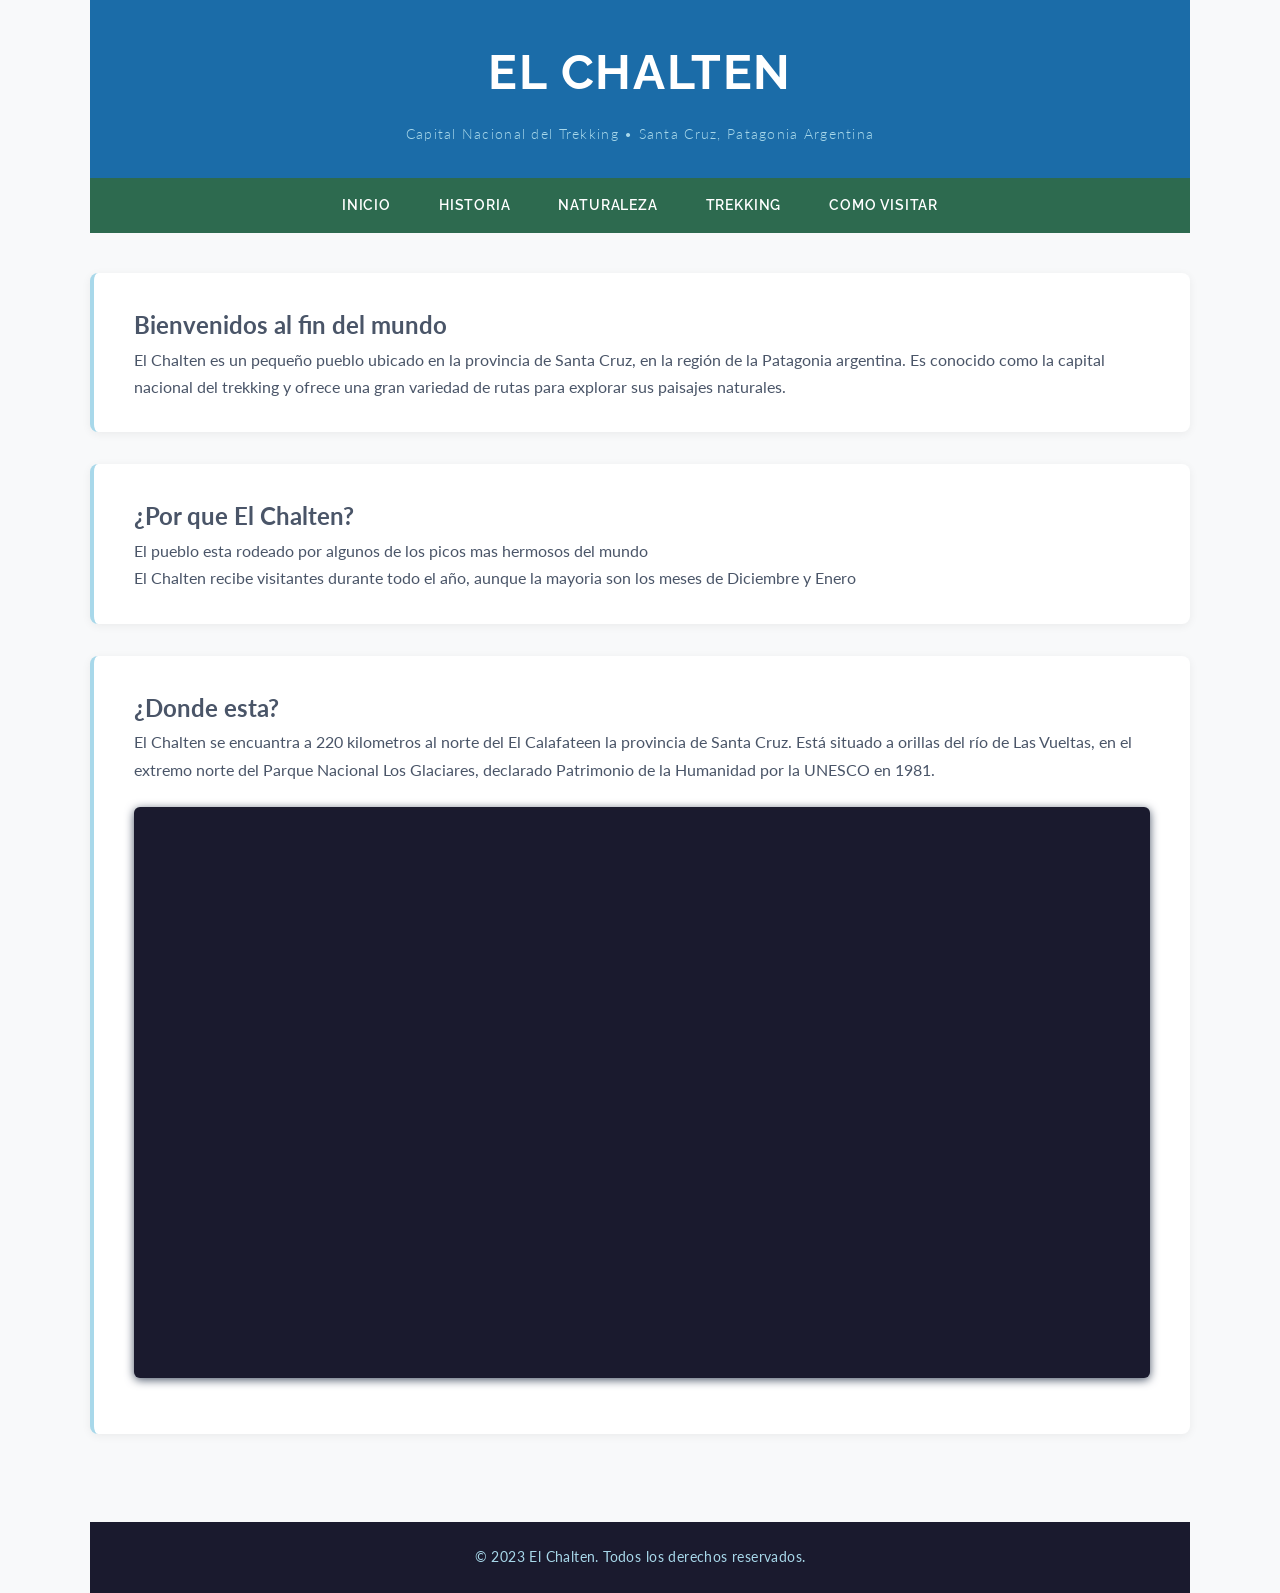
<file: index.html>
<!DOCTYPE html>
<html lang="es">
<head>
    <meta charset="UTF-8">
    <meta name="viewport" content="width=device-width, initial-scale=1.0">
    <title>El Chalten - Capital del Trekking</title>
    <link rel="stylesheet" href="css/estilos.css">
    <link href="https://fonts.googleapis.com/css2?family=Raleway:wght@400;600;700&family=Lato:wght@300;400;700&display=swap" rel="stylesheet">
</head>
<body>
    <div class="contenedor">
        
            <header>
                <h1>El Chalten</h1>
                <p class="bajada">Capital Nacional del Trekking &bull; Santa Cruz, Patagonia Argentina</p>
            </header>
    

                    <nav>
                        <ul>
                            <li><a href="index.html" class="activo">Inicio</a></li>
                            <li><a href="historia.html">Historia</a></li>
                            <li><a href="naturaleza.html">Naturaleza</a></li>
                            <li><a href="trekking.html">Trekking</a></li>
                            <li><a href="visitar.html">Como visitar</a></li>
                        </ul>
                    </nav>


                <main>

                <section>
                    <h2>Bienvenidos al fin del mundo</h2>
                    <p>El Chalten es un pequeño pueblo ubicado en la provincia de Santa Cruz, en la región de la Patagonia argentina. 
                        Es conocido como la capital nacional del trekking y ofrece una gran variedad de rutas para explorar sus paisajes naturales.
                    </p>
                </section>

                <section>
                    <h2>¿Por que El Chalten?</h2>
                    <p>El pueblo esta rodeado por algunos de los picos mas hermosos del mundo</p>
                    <p>El Chalten recibe visitantes durante todo el año, aunque la mayoria son los meses de Diciembre y Enero</p>
                </section>

                <section>
                    <h2>¿Donde esta?</h2>
                    <p>El Chalten se encuantra a 220 kilometros al norte del El Calafateen la provincia de Santa Cruz. 
                        Está situado a orillas del río de Las Vueltas, en el extremo norte del Parque Nacional Los Glaciares, declarado Patrimonio de la 
                        Humanidad por la UNESCO en 1981.
                    </p>

                    <div class="video-wrapper">
                        <iframe width="752" height="321" src="https://www.youtube.com/embed/yhHh4Fko_SQ" 
                        title="Argentina | Cinematic Video" 
                        allow="accelerometer; autoplay; clipboard-write; encrypted-media; gyroscope; picture-in-picture; web-share" 
                        referrerpolicy="strict-origin-when-cross-origin" 
                        allowfullscreen>
                        </iframe>
                    </div>
                </section>
            </main>
                <footer>
                    <p>&copy; 2023 El Chalten. Todos los derechos reservados.</p>
                </footer>
    
            </div>



</body>
</html>
</file>
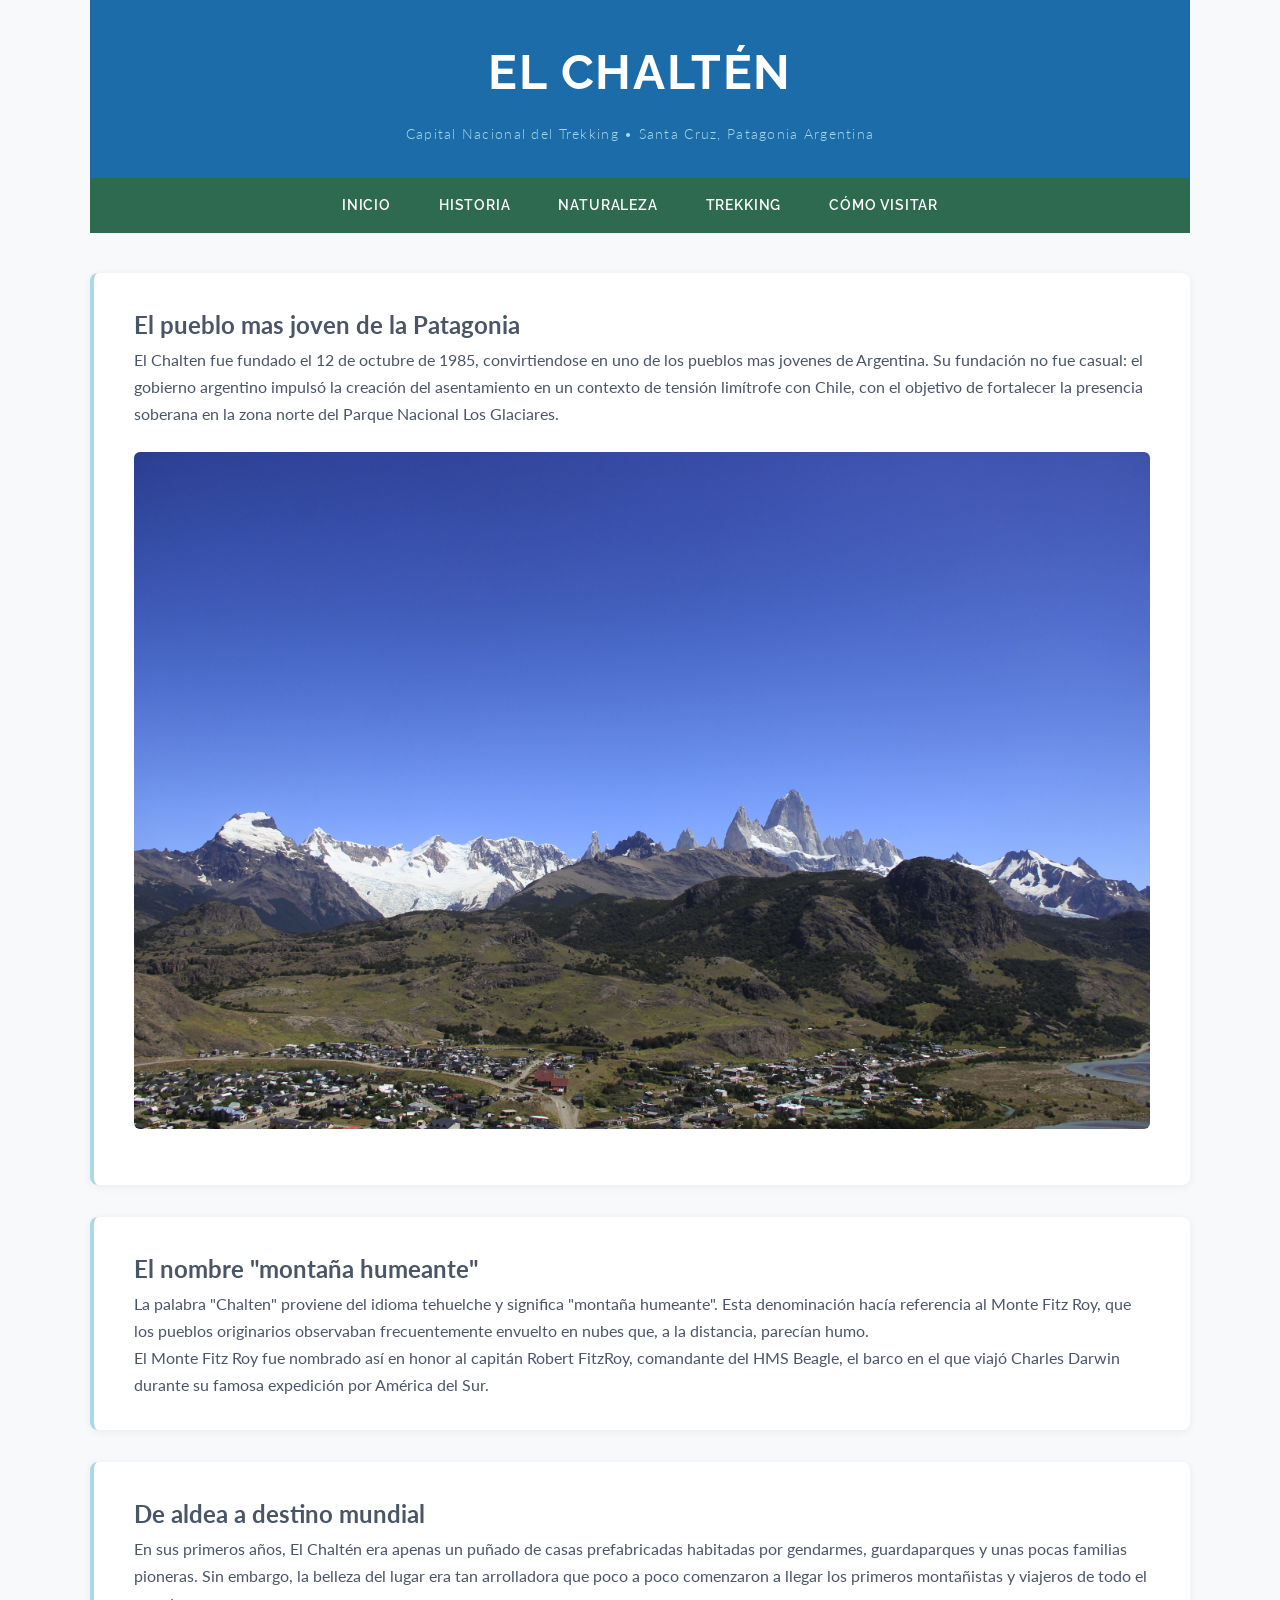
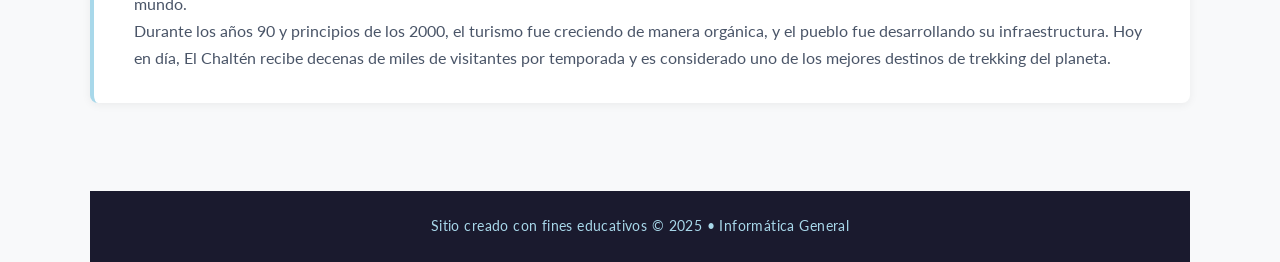
<file: historia.html>
<!DOCTYPE html>
<html lang="es">
<head>
    <meta charset="UTF-8">
    <meta name="viewport" content="width=device-width, initial-scale=1.0">
    <title>Historia - El Chaltén</title>
    <link href="https://fonts.googleapis.com/css2?family=Raleway:wght@400;600;700&family=Lato:wght@300;400;700&display=swap" rel="stylesheet">
    <link rel="stylesheet" href="css/estilos.css">
</head>

<body>

    <div class="contenedor">

        <header>
            <h1>El Chaltén</h1>
            <p class="bajada">Capital Nacional del Trekking &bull; Santa Cruz, Patagonia Argentina</p>
        </header>

        <nav>
            <ul>
                <li><a href="index.html">Inicio</a></li>
                <li><a href="historia.html" class="activo">Historia</a></li>
                <li><a href="naturaleza.html">Naturaleza</a></li>
                <li><a href="trekking.html">Trekking</a></li>
                <li><a href="visitar.html">Cómo visitar</a></li>
            </ul>
        </nav>

        <main>

            <section>
                <h2>El pueblo mas joven de la Patagonia</h2>
                <p>El Chalten fue fundado el 12 de octubre de 1985, convirtiendose en uno de los pueblos mas jovenes de Argentina.
                    Su fundación no fue casual: el gobierno argentino impulsó la creación del asentamiento en un contexto de tensión limítrofe con 
                    Chile, con el objetivo de fortalecer la presencia soberana en la zona norte del Parque Nacional Los Glaciares. </p>
                    <img src="img/_MG_3181.JPG" alt="" width="500" height="333">
            </section>

            <section>
                <h2>El nombre "montaña humeante"</h2>
                <p>La palabra "Chalten" proviene del idioma tehuelche y significa "montaña humeante".
                    Esta denominación hacía referencia al Monte Fitz Roy, que los pueblos originarios 
                    observaban frecuentemente envuelto en nubes que, a la distancia, parecían humo.
                </p>
                <p>El Monte Fitz Roy fue nombrado así en honor al capitán Robert FitzRoy,
                     comandante del HMS Beagle, el barco en el que viajó Charles Darwin durante su famosa expedición por América del Sur.
                </p>
            </section>

            <section>
                <h2>De aldea a destino mundial</h2>
                <p>En sus primeros años, El Chaltén era apenas un puñado de casas prefabricadas habitadas por gendarmes, guardaparques y unas pocas familias pioneras. 
                    Sin embargo, la belleza del lugar era tan arrolladora que poco a poco comenzaron a llegar los primeros montañistas y viajeros de todo el mundo.</p>
                <p>Durante los años 90 y principios de los 2000, el turismo fue creciendo de manera orgánica, y el pueblo fue desarrollando su infraestructura. 
                    Hoy en día, El Chaltén recibe decenas de miles de visitantes por temporada y es considerado uno de los mejores destinos de trekking del planeta.</p>
            </section>
        </main>
            <footer>
            <p>Sitio creado con fines educativos &copy; 2025 &bull; Informática General</p>
            </footer>
            
        </div>
    
        

   
</body>
</html>
</file>
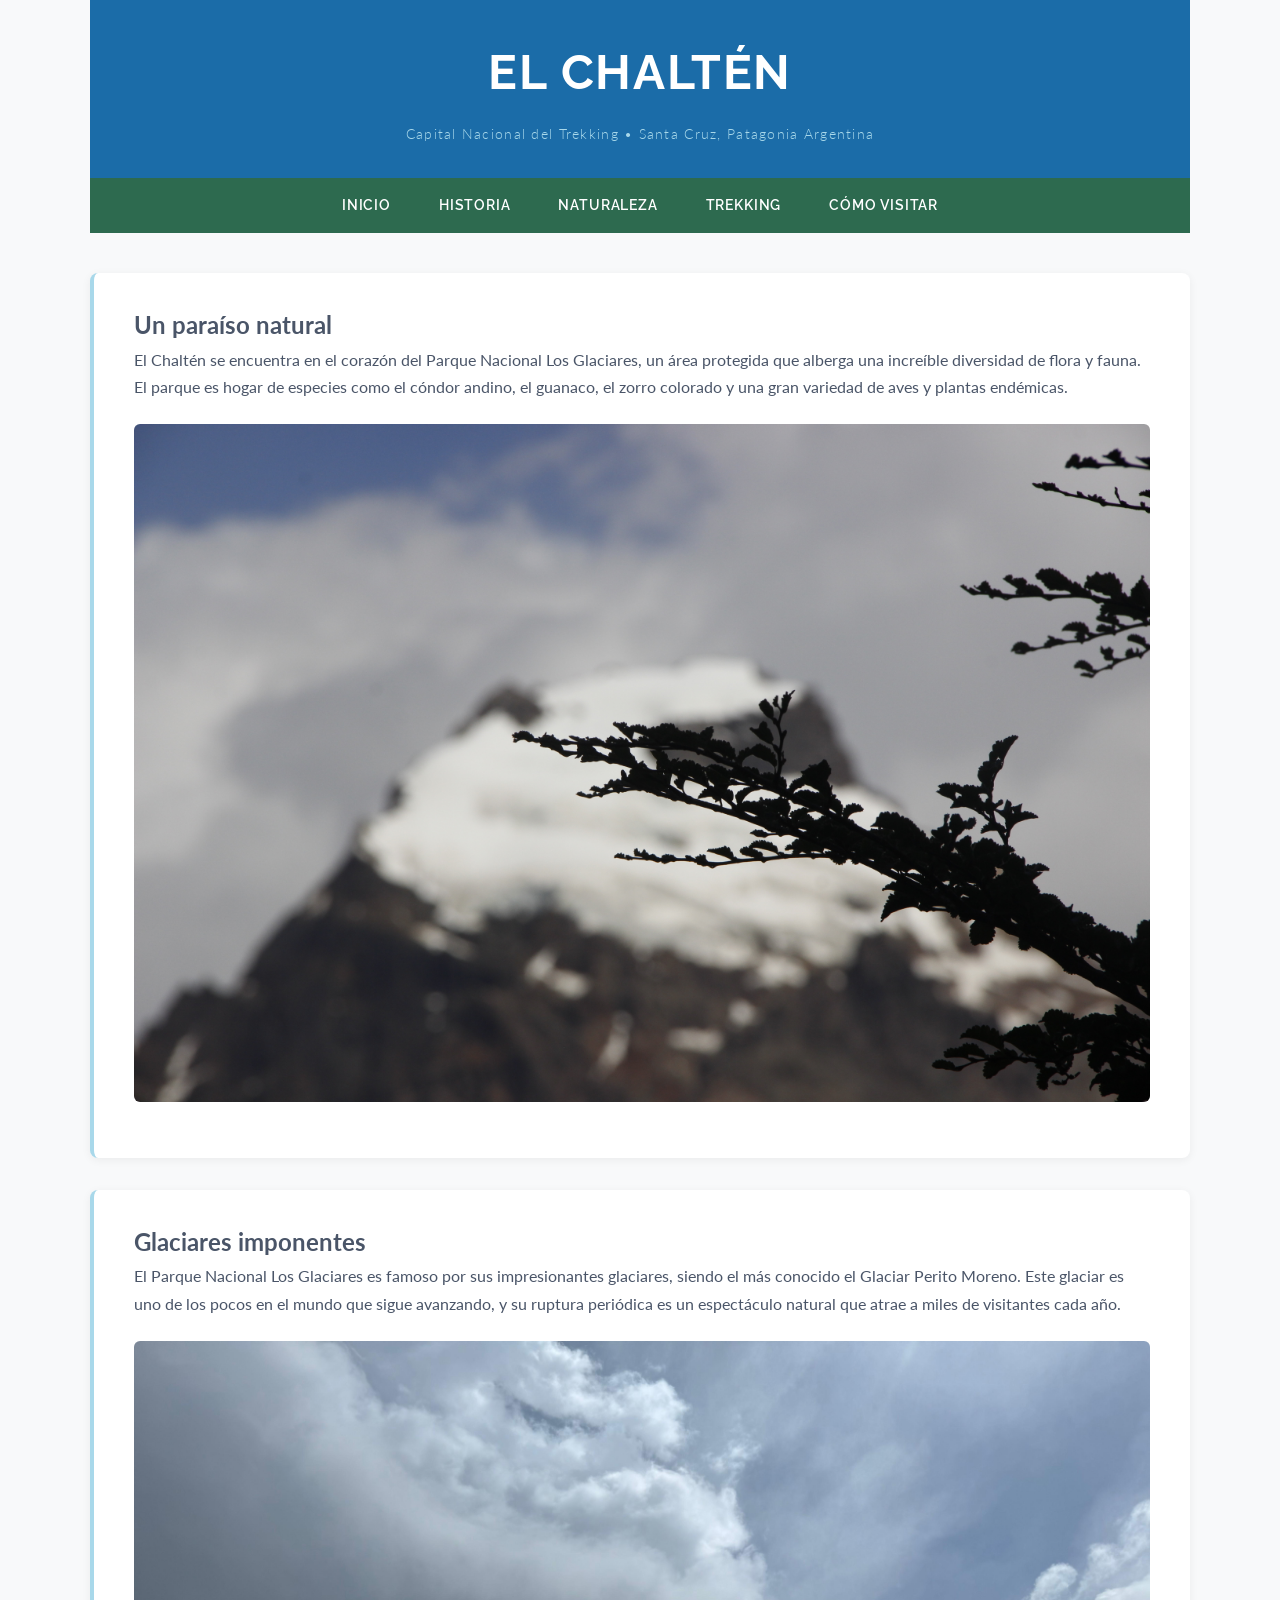
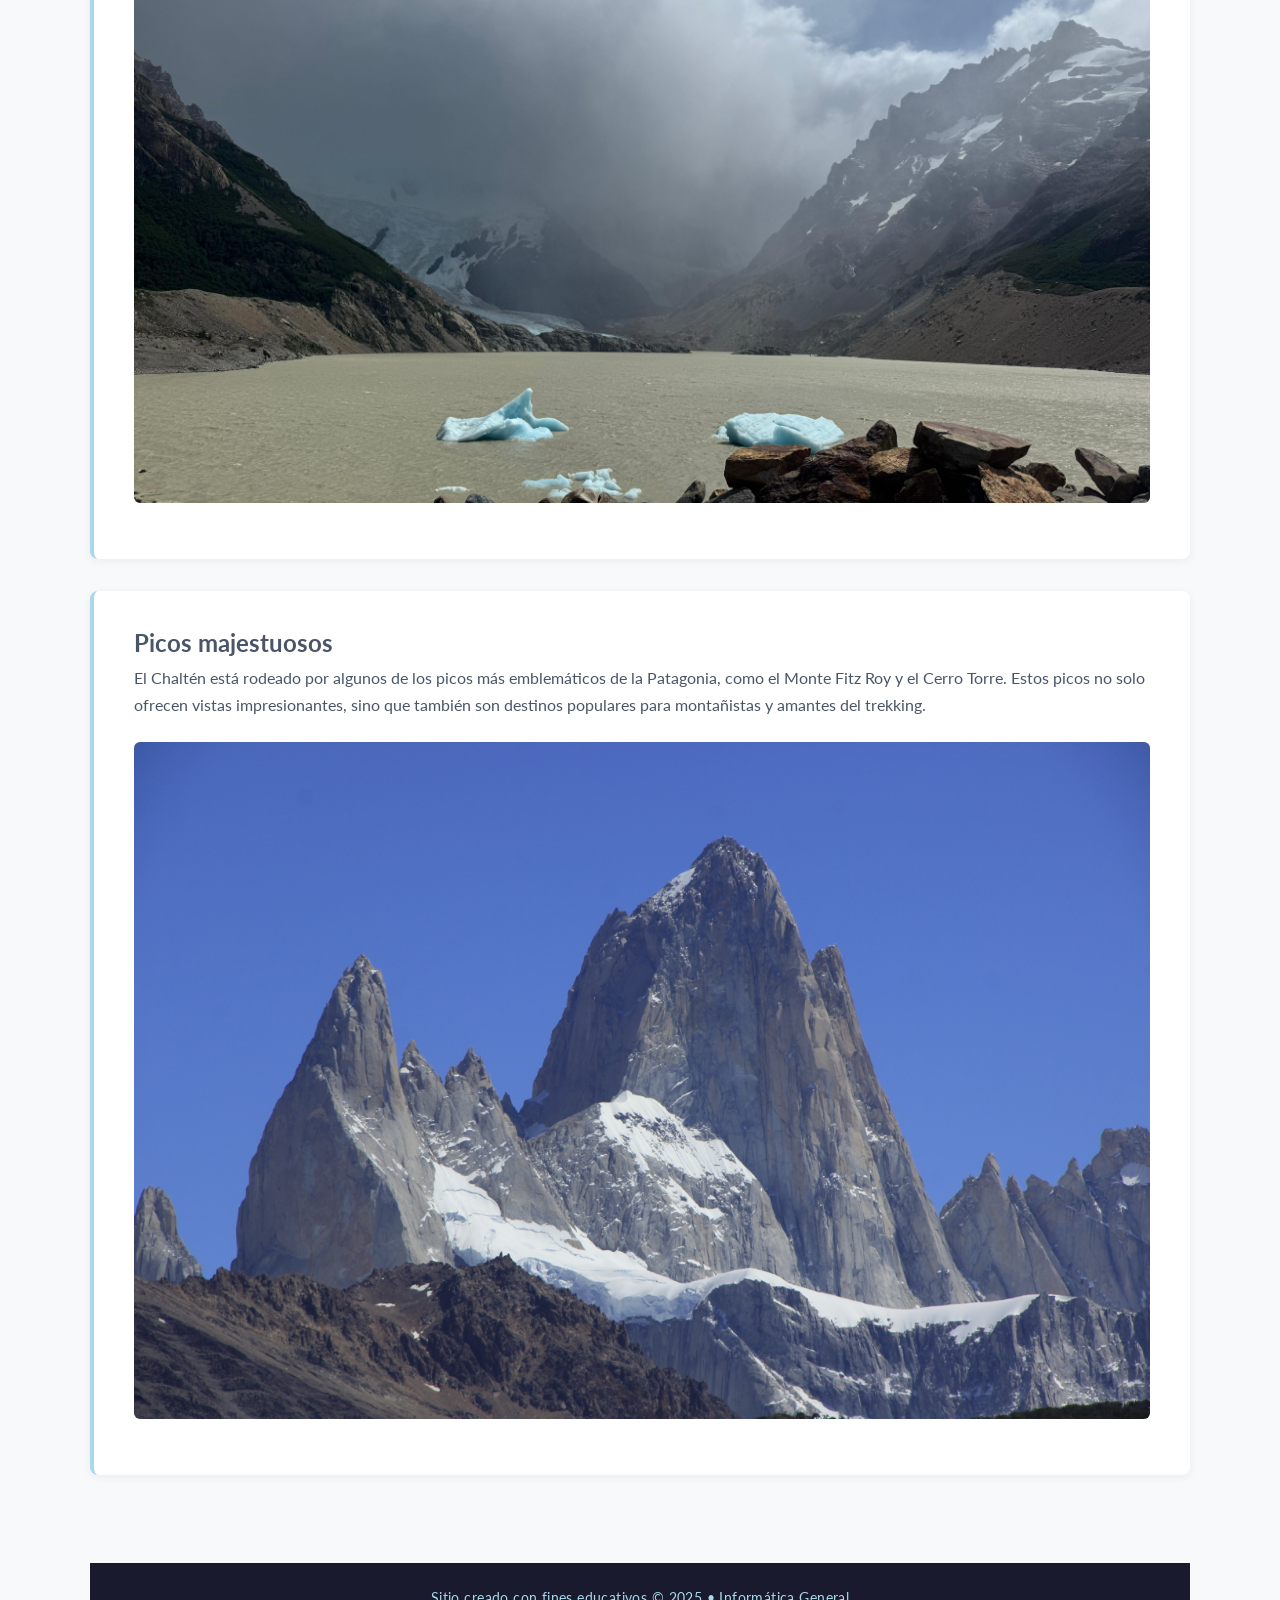
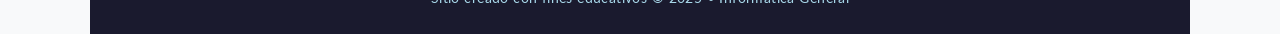
<file: naturaleza.html>
<!DOCTYPE html>
<html lang="es">
<head>
    <meta charset="UTF-8">
    <meta name="viewport" content="width=device-width, initial-scale=1.0">
    <title>Naturaleza - El Chaltén</title>
    <link href="https://fonts.googleapis.com/css2?family=Raleway:wght@400;600;700&family=Lato:wght@300;400;700&display=swap" rel="stylesheet">
    <link rel="stylesheet" href="css/estilos.css">
</head>
<body>
    
    <div class="contenedor">
         <header>
            <h1>El Chaltén</h1>
            <p class="bajada">Capital Nacional del Trekking &bull; Santa Cruz, Patagonia Argentina</p>
        </header>

        <nav>
            <ul>
                <li><a href="index.html">Inicio</a></li>
                <li><a href="historia.html" >Historia</a></li>
                <li><a href="naturaleza.html" class="activo">Naturaleza</a></li>
                <li><a href="trekking.html">Trekking</a></li>
                <li><a href="visitar.html">Cómo visitar</a></li>
            </ul>
        </nav>

        <main>
            <section>
                <h2>Un paraíso natural</h2>
                <p>El Chaltén se encuentra en el corazón del Parque Nacional Los Glaciares, un área protegida que alberga una increíble diversidad de flora y fauna. 
                    El parque es hogar de especies como el cóndor andino, el guanaco, el zorro colorado y una gran variedad de aves y plantas endémicas.</p>
                    <img src="img/flor-glaciar.JPG" alt="flor con un glaciar de fondo" width="500" height="333">
            </section>

            <section>
                <h2>Glaciares imponentes</h2>
                <p>El Parque Nacional Los Glaciares es famoso por sus impresionantes glaciares, siendo el más conocido el Glaciar Perito Moreno. 
                    Este glaciar es uno de los pocos en el mundo que sigue avanzando, y su ruptura periódica es un espectáculo natural que atrae a miles de 
                    visitantes cada año.</p>
                    <img src="img/laguna-torre.jpg" alt="laguna torre"  width="500" height="333">
            </section>

            <section>
                <h2>Picos majestuosos</h2>
                <p>El Chaltén está rodeado por algunos de los picos más emblemáticos de la Patagonia, como el Monte Fitz Roy y el Cerro Torre. 
                    Estos picos no solo ofrecen vistas impresionantes, sino que también son destinos populares para montañistas y amantes del trekking.</p>
                    <img src="img/pico.JPG" alt="pico del chalten" width="500" height="333">
            </section>
        </main>
        <footer>
            <p>Sitio creado con fines educativos &copy; 2025 &bull; Informática General</p>
        </footer>
    </div>






</body>
</html>
</file>
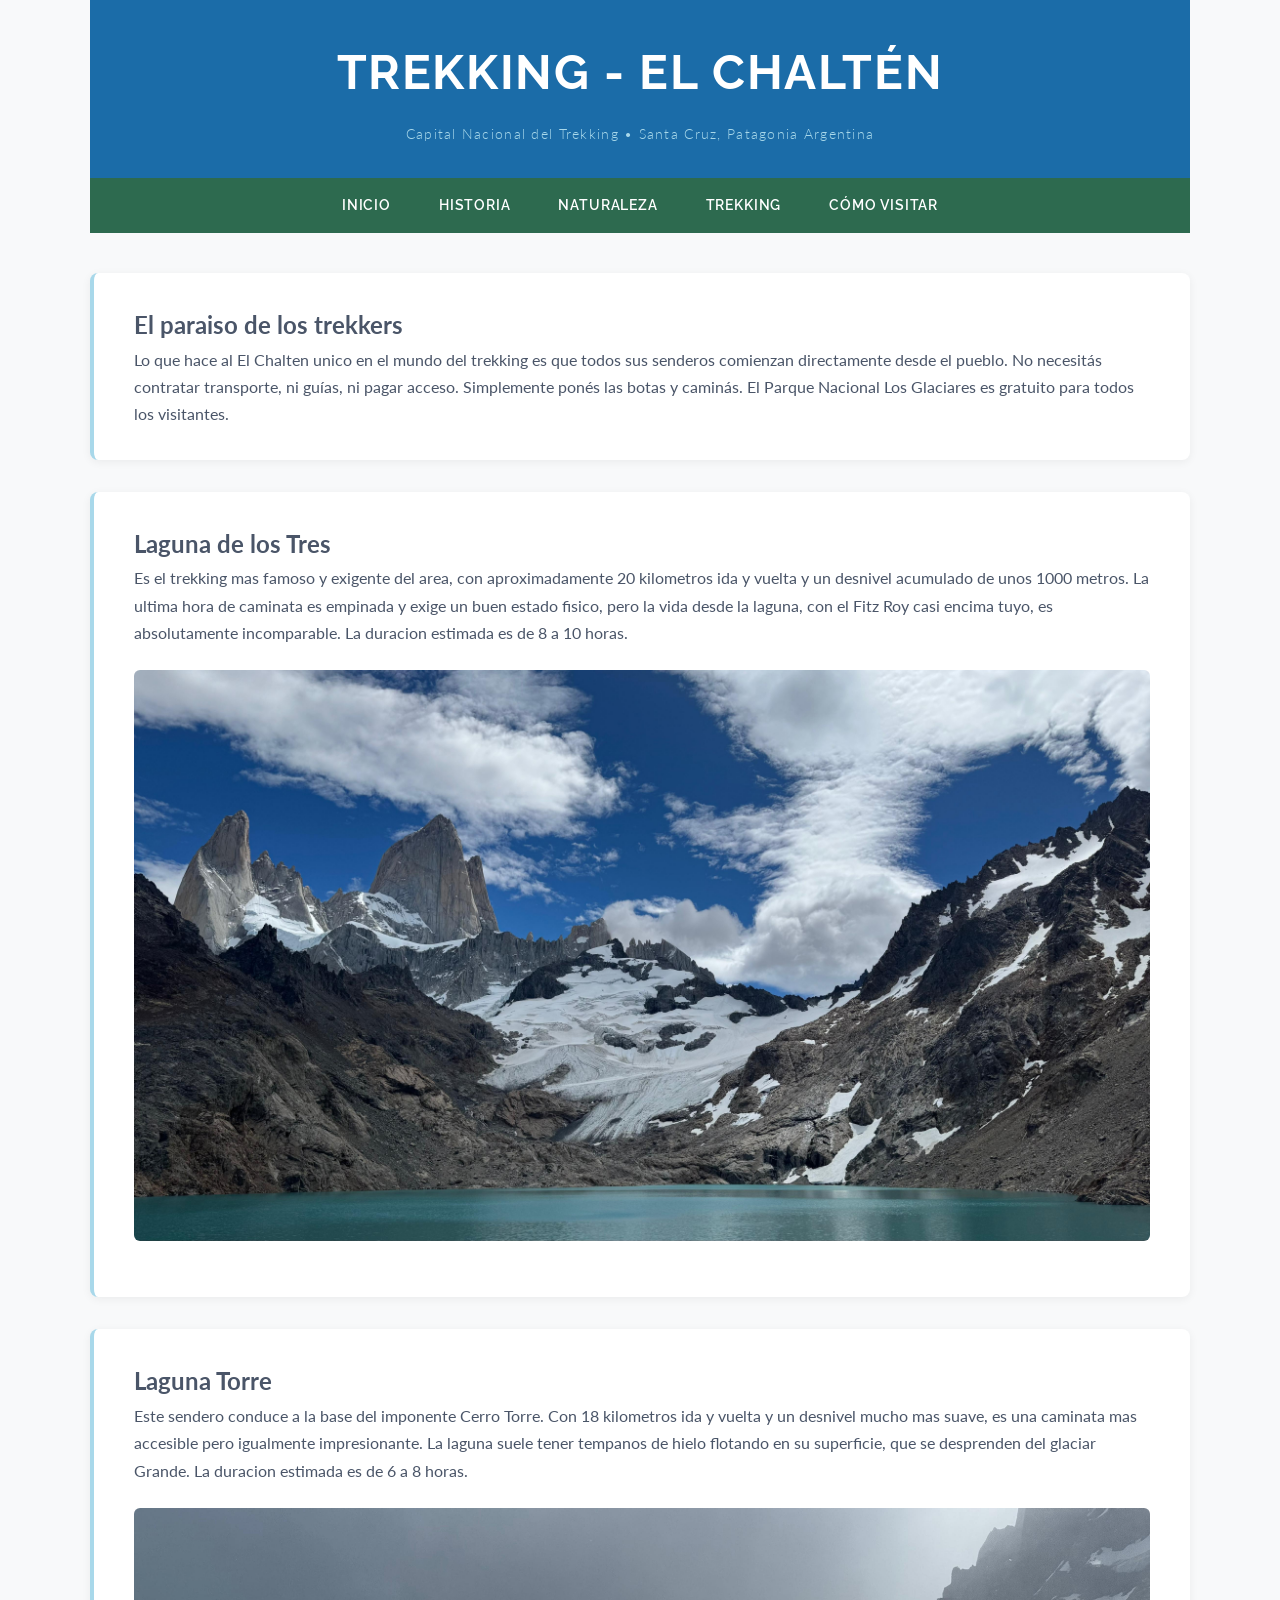
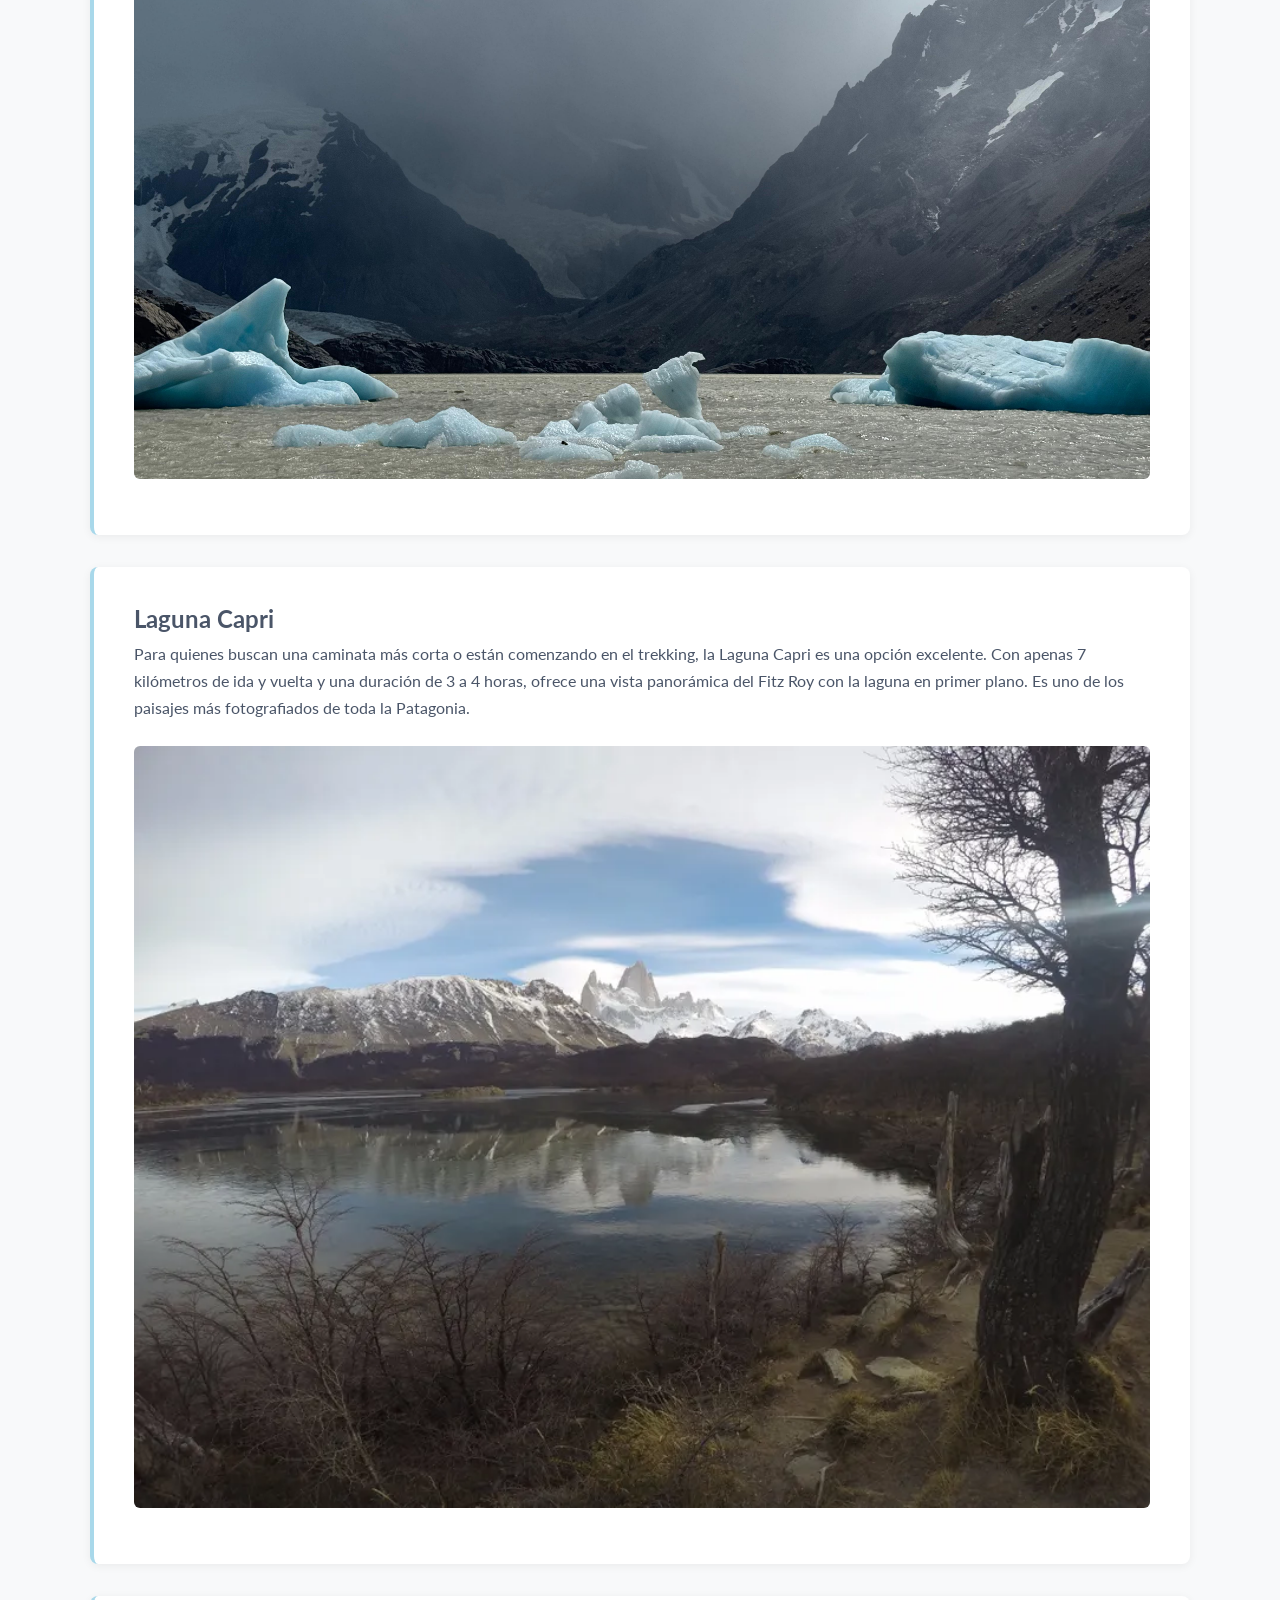
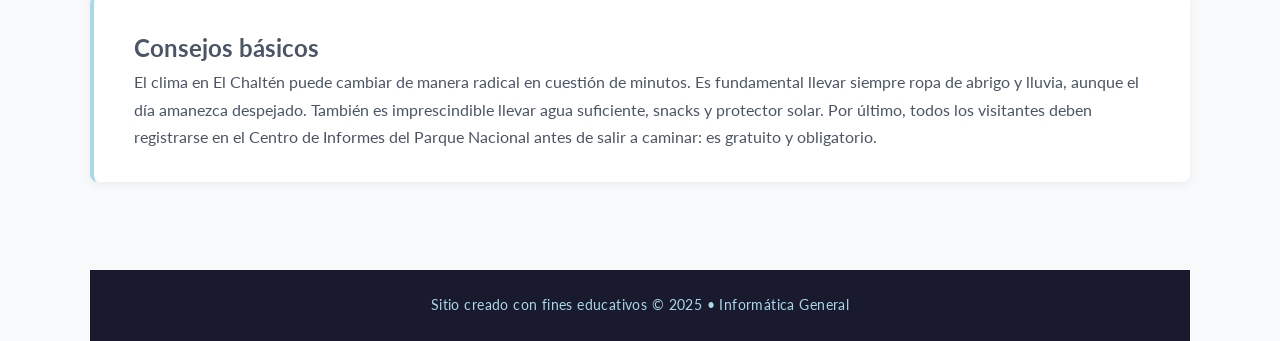
<file: trekking.html>
<!DOCTYPE html>
<html lang="es">
<head>
    <meta charset="UTF-8">
    <meta name="viewport" content="width=device-width, initial-scale=1.0">
    <title>Trekking - El Chaltén</title>
    <link href="https://fonts.googleapis.com/css2?family=Raleway:wght@400;600;700&family=Lato:wght@300;400;700&display=swap" rel="stylesheet">
    <link rel="stylesheet" href="css/estilos.css">

</head>



<body>
    <div class="contenedor">

        <header>
            <h1>Trekking - El Chaltén</h1>
            <p class="bajada">Capital Nacional del Trekking &bull; Santa Cruz, Patagonia Argentina</p>
        </header>

        <nav>
            <ul>
                <li><a href="index.html">Inicio</a></li>
                <li><a href="historia.html">Historia</a></li>
                <li><a href="naturaleza.html">Naturaleza</a></li>
                <li><a href="trekking.html" class="activo">Trekking</a></li>
                <li><a href="visitar.html">Cómo visitar</a></li>
            </ul>
        </nav>

        <main>

            <section>
                <h2>El paraiso de los trekkers</h2>
                <p> Lo que hace al El Chalten unico en el mundo del trekking es que todos sus senderos comienzan directamente desde el pueblo. 
                    No necesitás contratar transporte, ni guías, ni pagar acceso. Simplemente ponés las botas y caminás. 
                    El Parque Nacional Los Glaciares es gratuito para todos los visitantes. 
                </p>
            </section>

            <section>
                <h2>Laguna de los Tres</h2>
                <p>Es el trekking mas famoso y exigente del area, con aproximadamente 20 kilometros ida y vuelta y un desnivel acumulado de unos 1000 metros.
                    La ultima hora de caminata es empinada y exige un buen estado fisico, pero la vida desde la laguna, con el Fitz Roy casi encima tuyo, 
                    es absolutamente incomparable. La duracion estimada es de 8 a 10 horas.
                </p>
                <img src="img/laguna-los-tres.jpg" alt="laguna de los 3s" width="500" height="333">
            </section>

            <section>
                <h2>Laguna Torre</h2>
                <p>Este sendero conduce a la base del imponente Cerro Torre. Con 18 kilometros ida y vuelta y un desnivel mucho mas suave, es
                    una caminata mas accesible pero igualmente impresionante. La laguna suele tener tempanos de hielo flotando en su superficie,
                    que se desprenden del glaciar Grande. La duracion estimada es de 6 a 8 horas.
                </p>
                <img src="img/tempanos.jpg" alt="Tempanos de hielo flotando en la laguna torre" width="500" height="333">
            </section>

            <section>
                <h2>Laguna Capri</h2>
                <p>Para quienes buscan una caminata más corta o están comenzando en el trekking, la Laguna Capri es una opción excelente. 
                    Con apenas 7 kilómetros de ida y vuelta y una duración de 3 a 4 horas, ofrece una vista panorámica del Fitz Roy con la laguna en primer plano. 
                    Es uno de los paisajes más fotografiados de toda la Patagonia.</p>
                    <img src="img/laguna-capri.webp" alt="laguna capri con el fitz roy de fondo" width="500" height="333">
            </section>

            <section>
                <h2>Consejos básicos</h2>
                <p>El clima en El Chaltén puede cambiar de manera radical en cuestión de minutos. Es fundamental llevar siempre ropa de abrigo y lluvia, aunque el día
                     amanezca despejado. También es imprescindible llevar agua suficiente, snacks y protector solar. Por último, todos los visitantes deben registrarse
                      en el Centro de Informes del Parque Nacional antes de salir a caminar: es gratuito y obligatorio.
                    </p>
            </section>


        </main>


        <footer>
            <p>Sitio creado con fines educativos &copy; 2025 &bull; Informática General</p>
        </footer>


    </div>





</body>



</html>
</file>
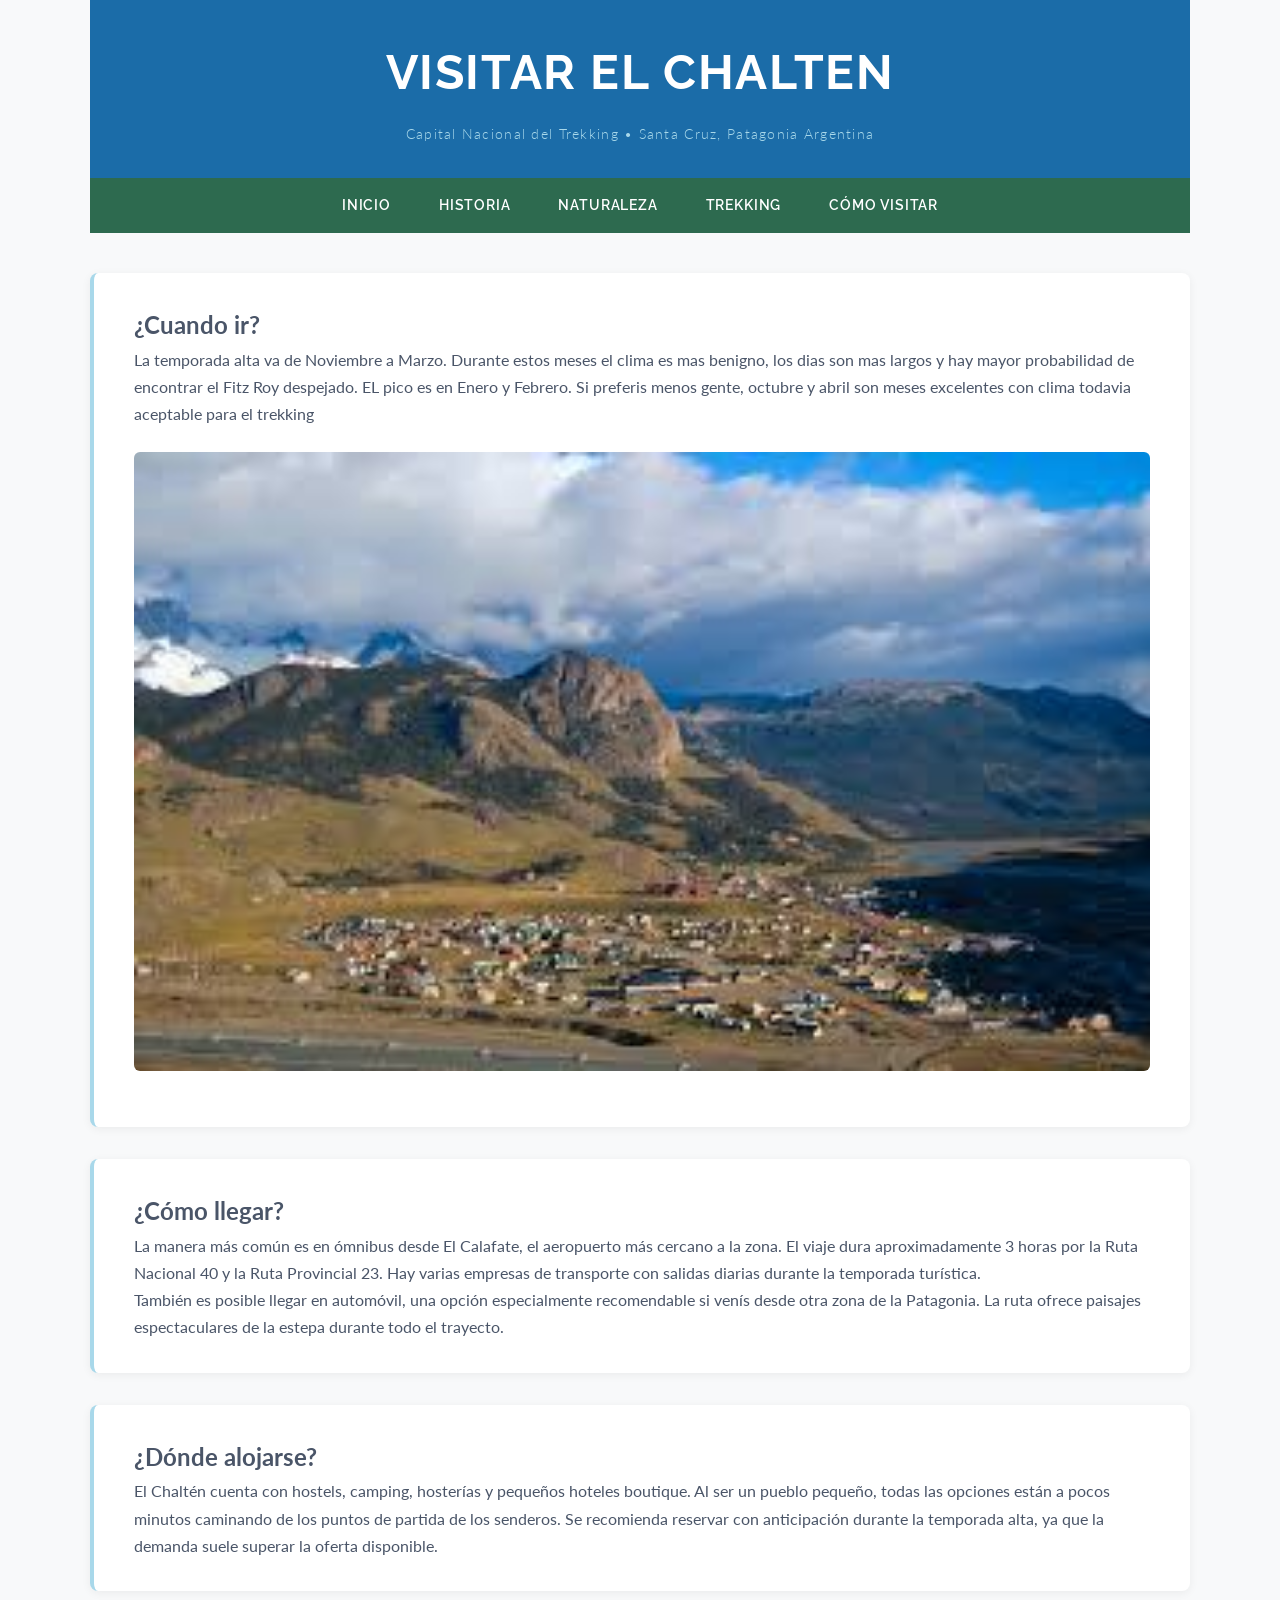
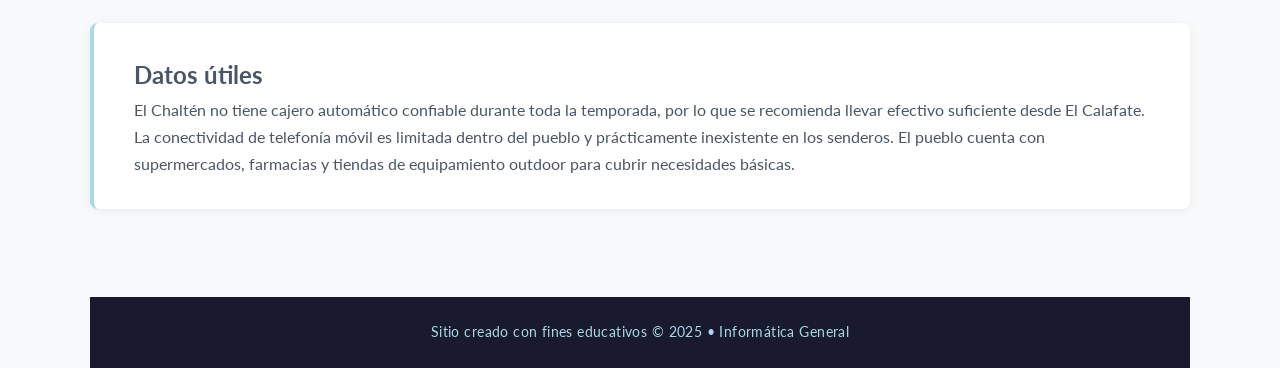
<file: visitar.html>
<!DOCTYPE html>
<html lang="es">
<head>
    <meta charset="UTF-8">
    <meta name="viewport" content="width=device-width, initial-scale=1.0">
    <title>Visitar</title>
    <link href="https://fonts.googleapis.com/css2?family=Raleway:wght@400;600;700&family=Lato:wght@300;400;700&display=swap" rel="stylesheet">
    <link rel="stylesheet" href="css/estilos.css">
</head>
<body>

    <div class="contenedor">

        <header>
            <h1>Visitar El Chalten</h1>
            <p class="bajada">Capital Nacional del Trekking &bull; Santa Cruz, Patagonia Argentina</p>
        </header>

        <nav>
            <ul>
                <li><a href="index.html">Inicio</a></li>
                <li><a href="historia.html">Historia</a></li>
                <li><a href="naturaleza.html">Naturaleza</a></li>
                <li><a href="trekking.html">Trekking</a></li>
                <li><a href="visitar.html" class="activo">Cómo visitar</a></li>
            </ul>
        </nav>

        <main>
            
            <section>

                <h2>¿Cuando ir?</h2>

                <p>La temporada alta va de Noviembre a Marzo. Durante estos meses el clima es mas benigno, los dias son mas largos y hay mayor
                    probabilidad de encontrar el Fitz Roy despejado. EL pico es en Enero y Febrero. Si preferis menos gente, octubre y abril
                    son meses excelentes con  clima todavia aceptable para el trekking </p>

                    <img src="img/temporada.jpg" alt="El Chalten" width="500" height="333">

            </section>

            <section>

                <h2>¿Cómo llegar?</h2>
                <p>La manera más común es en ómnibus desde El Calafate, el aeropuerto más cercano a la zona. 
                    El viaje dura aproximadamente 3 horas por la Ruta Nacional 40 y la Ruta Provincial 23. 
                    Hay varias empresas de transporte con salidas diarias durante la temporada turística.
                </p>

                <p>También es posible llegar en automóvil, una opción especialmente recomendable si venís desde otra zona de la Patagonia. 
                    La ruta ofrece paisajes espectaculares de la estepa durante todo el trayecto.
                </p>

            </section>

            <section>

                <h2>¿Dónde alojarse?</h2>

                <p>El Chaltén cuenta con hostels, camping, hosterías y pequeños hoteles boutique. 
                    Al ser un pueblo pequeño, todas las opciones están a pocos minutos caminando de los puntos de partida de los senderos. 
                    Se recomienda reservar con anticipación durante la temporada alta, ya que la demanda suele superar la oferta disponible.
                </p>

            </section>

            <section>

                <h2>Datos útiles</h2>

                <p>El Chaltén no tiene cajero automático confiable durante toda la temporada, por lo que se recomienda llevar efectivo suficiente desde El Calafate. 
                    La conectividad de telefonía móvil es limitada dentro del pueblo y prácticamente inexistente en los senderos. El pueblo cuenta con supermercados, 
                    farmacias y tiendas de equipamiento outdoor para cubrir necesidades básicas.
                </p>

            </section>

        </main>

        <footer>
            <p>Sitio creado con fines educativos &copy; 2025 &bull; Informática General</p>
        </footer>



    </div>


</body>
</html>
</file>
<file: css/estilos.css>
@import url('https://fonts.googleapis.com/css2?family=Raleway:wght@400;700&family=Lato:wght@300;400;700&display=swap');

:root{ 
    --azul-glaciar: #A8D8EA;
    --azul-profundo: #1B6CA8;
    --verde-bosque:  #2D6A4F;
    --gris-piedra:   #4A5568;
    --blanco-roto:   #F8F9FA;
    --blanco:        #ffffff;
    --negro-suave:   #1a1a2e;
}

* {
    margin: 0;
    padding: 0;
    box-sizing: border-box;
}

body {
    font-family: 'Lato', sans-serif;
    font-size: 1rem;
    color: var(--gris-piedra);
    background-color: var(--blanco-roto);
    line-height: 1.7;
}

.contenedor {
    max-width: 1100px;
    width: 90%;
    margin: 0 auto;
}

header {
    background-color: var(--azul-profundo);
    color: var(--blanco);
    padding: 2rem 1.5rem;
    text-align: center;
}

header h1 {
    font-family: 'Raleway', sans-serif;
    font-size: 3rem;
    font-weight: 700;
    text-transform: uppercase;
    letter-spacing: 0.1rem;
}

.bajada {
    font-size: 0.9rem;
    font-weight: 300;
    margin-top: 0.5rem;
    color: var(--azul-glaciar);
    letter-spacing: 0.08rem;
}

nav {
    background-color: var(--verde-bosque);
    position: sticky;
    top: 0;
    z-index: 100;
}

nav ul {
    list-style: none;
    display: flex;
    justify-content: center;
}

nav ul li a {
    display: block;
    padding: 1rem 1.5rem;
    font-family: 'Raleway', sans-serif;
    font-size: 0.85rem;
    font-weight: 600;
    text-transform: uppercase;
    letter-spacing: 0.06em;
    transition: background-color 0.3s ease, color 0.3s ease;
}

nav ul li a:link {
    color: var(--blanco);
    text-decoration: none;
}

nav ul li a:visited {
    color: var(--azul-glaciar);
    text-decoration: none;
}

nav ul li a:hover {
    background-color: var(--azul-profundo);
    color: var(--blanco);
}

nav ul li a:active {
    background-color: var(--azul-profundo);
    color: var(--blanco);
}

main {
    padding: 2.5rem 0;
}

section {
    background-color: var(--blanco);
    padding: 2rem 2.5rem;
    border-radius: 8px;
    margin-bottom: 2rem;
    box-shadow: 0 2px 10px rgba(0, 0, 0, 0.06);
    border-left: 4px solid var(--azul-glaciar);
}

section img {
    width: 100%;
    height: auto;
    border-radius: 6px;
    margin: 1.5rem 0;
    display: block;
    transition: transform 0.3s ease;
}

section img:hover {
    transform: scale(1.05);
}

.video-wrapper {
    position: relative;
    padding-bottom: 56.25%;
    height: 0;
    overflow: hidden;
    border-radius: 6px;
    margin: 1.5rem 0;
    background-color: var(--negro-suave);
    box-shadow: var(--gris-piedra) 0 2px 10px;
}

.video-wrapper iframe {
    position: absolute;
    top: 0;
    left: 0;
    width: 100%;
    height: 100%;
    border: none;
}

footer {
    background-color: var(--negro-suave);
    color: var(--azul-glaciar);
    text-align: center;
    padding: 1.5rem;
    font-size: 0.85rem;
    margin-top: 1rem;
    letter-spacing: 0.03em;
}
</file>
